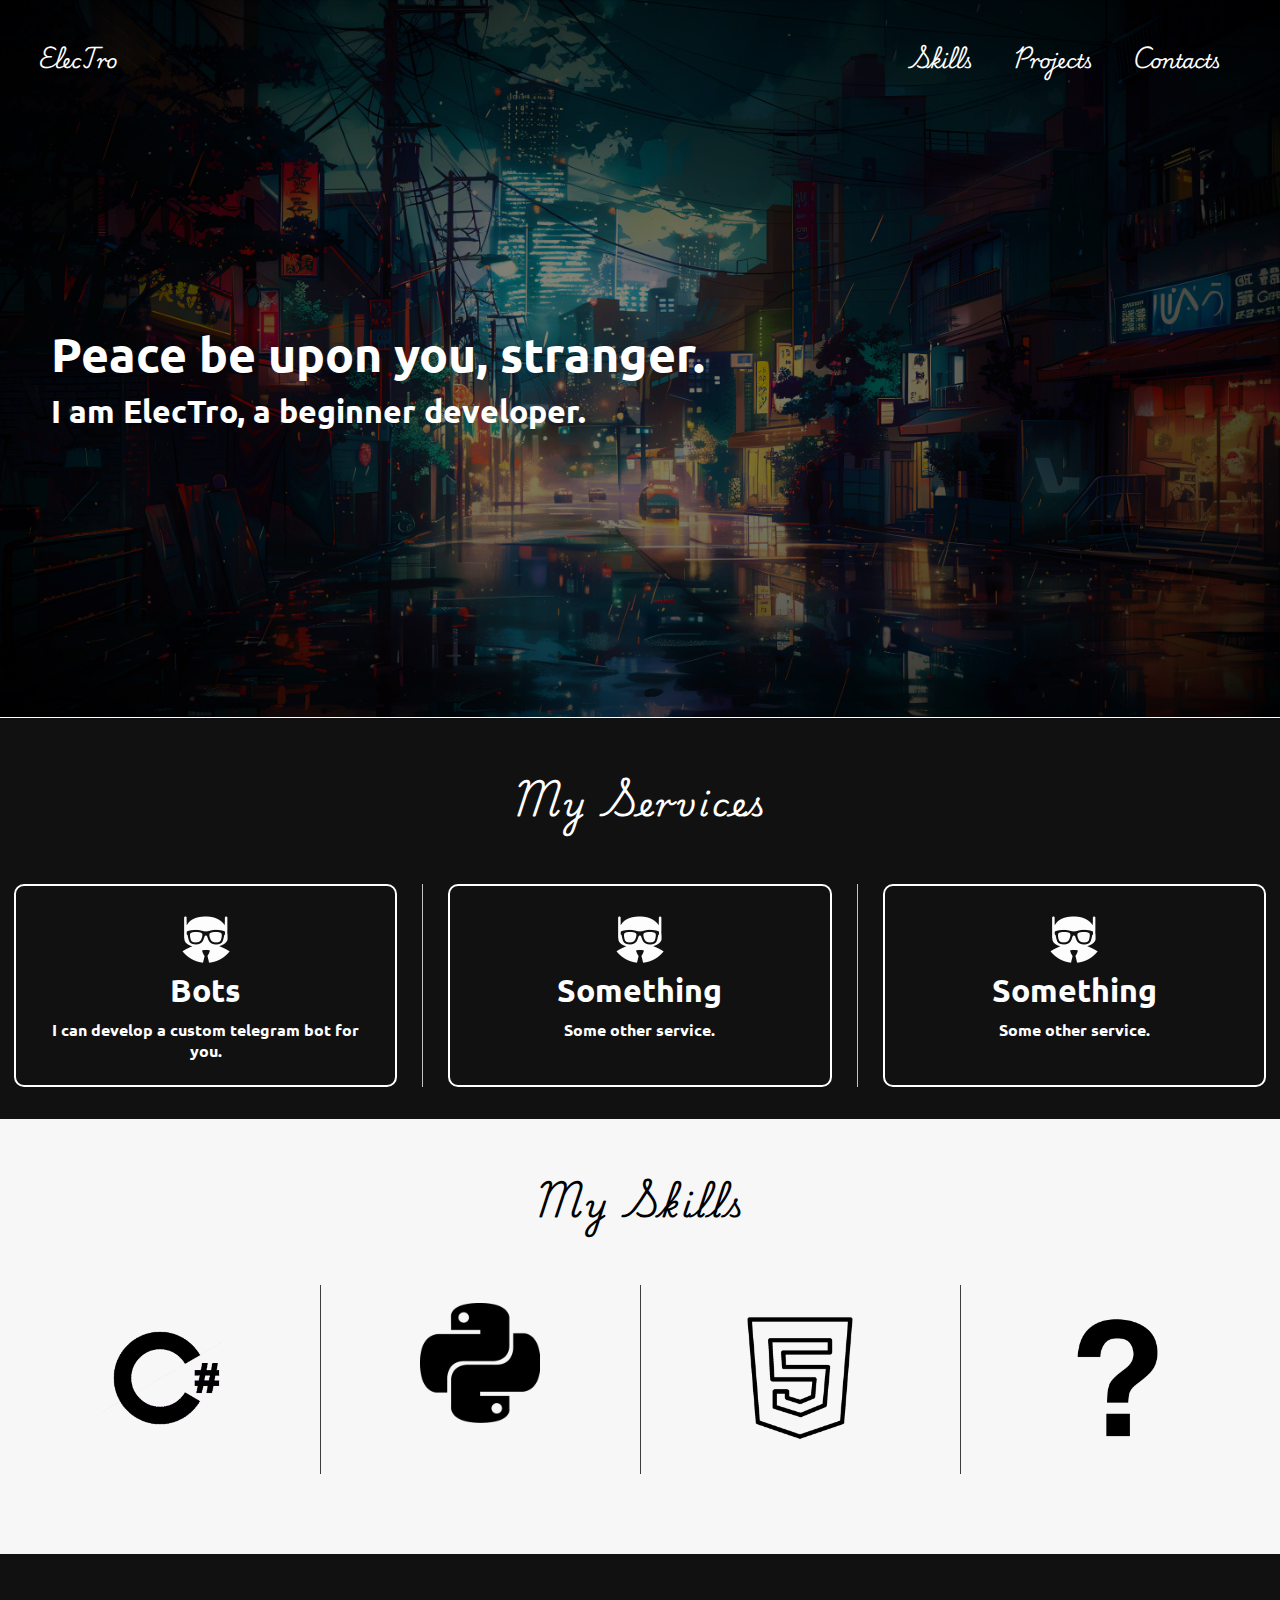
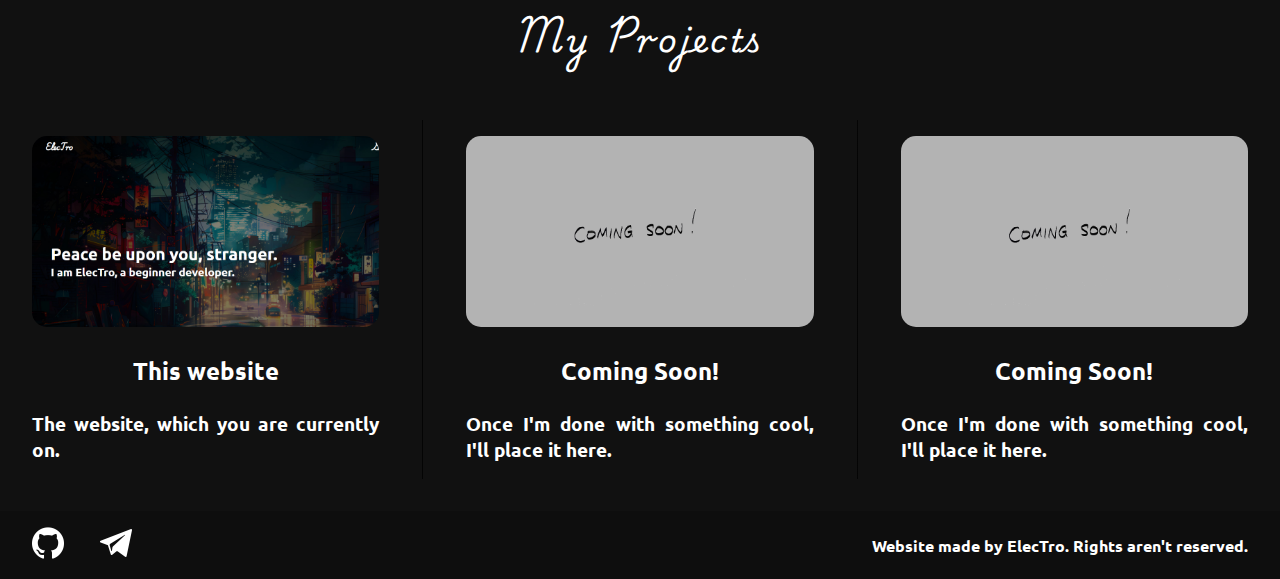
<file: index.html>
<!DOCTYPE html>
<html lang="en">

<head>
    <meta charset="UTF-8">
    <meta name="viewport" content="width=device-width, initial-scale=1.0">
    <title>Welcome!</title>

    <link rel="stylesheet" href="source/styles/main.css">
    <link rel="preconnect" href="https://fonts.googleapis.com">
    <link rel="preconnect" href="https://fonts.gstatic.com" crossorigin>
    <link
        href="https://fonts.googleapis.com/css2?family=Oswald:wght@200..700&family=Ubuntu:ital,wght@0,300;0,400;0,500;0,700;1,300;1,400;1,500;1,700&display=swap"
        rel="stylesheet">
    <link
        href="https://fonts.googleapis.com/css2?family=Playwrite+CU:wght@100..400&display=swap"
        rel="stylesheet">
</head>

<body>
    <header>
        <div class="holder">
            <div class="img-container">
                <img src="source/images/backgrounds/bg-effected.jpg" alt="">
            </div>

            <div class="navbar">
                <p>ElecTro</p>
                <div class="drop">
                    <div class="navbar-items">
                        <a href="#skills">Skills</a>
                        <a href="#projects">Projects</a>
                        <a href="#contacts">Contacts</a>
                    </div>
                </div>

            </div>

            <div class="welcome-text">
                <h4>Peace be upon you, stranger.</h4>
                <p>I am ElecTro, a beginner developer.</p>
            </div>
        </div>
    </header>

    <section>
        <div class="services">
            <div class="header">
                <h4>My Services</h4>
            </div>

            <div class="holder">
                <div class="card">
                    <img src="source/images/icons/botLogo.png" alt="">
                    <h4>Bots</h4>
                    <p>I can develop a custom telegram bot for you.</p>
                </div>

                <div class="line-vertical"></div>

                <div class="card">
                    <img src="source/images/icons/botLogo.png" alt="">
                    <h4>Something</h4>
                    <p>Some other service.</p>
                </div>

                <div class="line-vertical"></div>

                <div class="card">
                    <img src="source/images/icons/botLogo.png" alt="">
                    <h4>Something</h4>
                    <p>Some other service.</p>
                </div>
            </div>
        </div>

        <div class="skills" id="skills">
            <div class="header">
                <h4>My Skills</h4>
            </div>

            <div class="holder">
                <div class="card">
                    <img src="source/images/icons/csharpwithoutbackdark.png" alt="">    
                </div>
                <div class="line-vertical"></div>
                <div class="card">
                    <img src="source/images/icons/pythonLogoDark.png" alt="" style="max-width: 120px;">
                </div>
                <div class="line-vertical"></div>
                <div class="card">
                    <img src="source/images/icons/html5logodark.png" alt="">
                </div>
                <div class="line-vertical"></div>
                <div class="card">
                    <img src="source/images/icons/questionmarklogodark.png" alt="">
                </div>
            </div>
        </div>

        <div class="projects" id="projects">
            <div class="header">
                <h4>My Projects</h4>
            </div>

            <div class="holder">
                <!-- Website -->
                <a href="https://github.com/E1ecTro5/e1ectro5.github.io" target="_blank">
                    <div class="card">
                        <img src="source/images/backgrounds/thiswebsite.png" alt="">
                        <h4>This website</h4>
                        <p>The website, which you are currently on.</p>
                    </div>
                </a>

                <div class="line-vertical"></div>

                <!-- other projd -->
                <a href="#" target="_blank">
                    <div class="card">
                        <img src="source/images/backgrounds/project_comingsoon.png" alt="">
                        <h4>Coming Soon!</h4>
                        <p>Once I'm done with something cool, I'll place it here.</p>
                    </div>
                </a>

                <div class="line-vertical"></div>
                
                <!-- other proj -->
                <a href="#" target="_blank">
                    <div class="card">
                        <img src="source/images/backgrounds/project_comingsoon.png" alt="">
                        <h4>Coming Soon!</h4>
                        <p>Once I'm done with something cool, I'll place it here.</p>
                    </div>
                </a>
            </div>
        </div>
    </section>

    <footer id="contacts">
        <div class="holder">
            <div class="contacts">
                <!-- Github -->
                <a href="https://github.com/E1ecTro5" target="_blank">
                    <img src="source/images/icons/githubLogo.png" alt="">
                </a>
                <!-- Telegram -->
                <a href="https://t.me/e1ectro5" target="_blank">
                    <img src="source/images/icons/telegramLogo.png" alt="">
                </a>
            </div>
            <div class="rights">
                <p>Website made by ElecTro. Rights aren't reserved.</p>
            </div>
        </div>
    </footer>
</body>

</html>
</file>
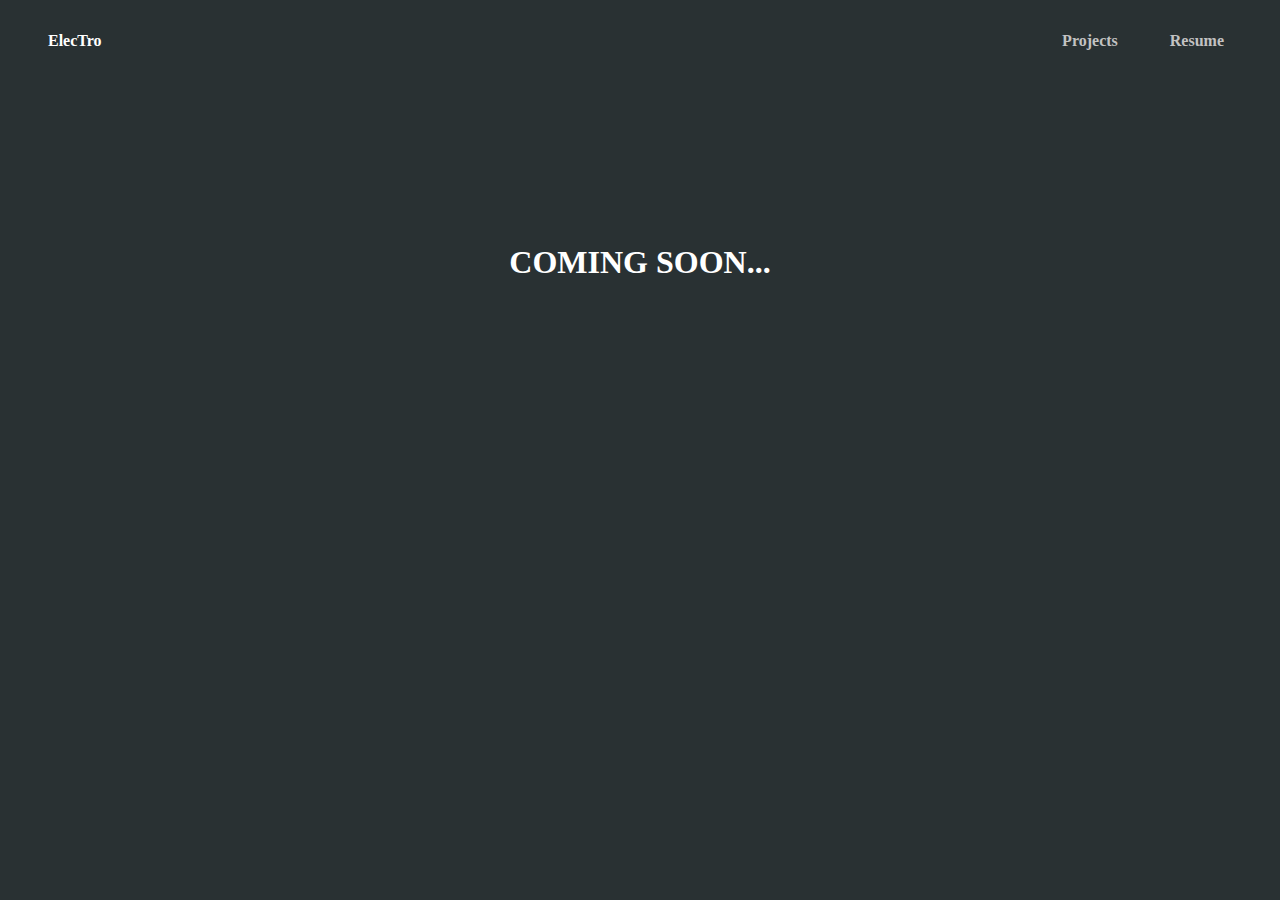
<file: projects.html>
<!DOCTYPE html>
<html lang="en">
<head>
    <meta charset="UTF-8">
    <meta name="viewport" content="width=device-width, initial-scale=1.0">
    <title>Come here later...</title>
    <link rel="stylesheet" href="source/styles/projects.css">
    <link rel="stylesheet" href="source/styles/common.css">
</head>
<body>
    <div class="page">
        <div class="navbar">
            <a href="#" class="username">ElecTro</a>
            <ul>
                <li><a href="projects.html">Projects</a></li>
                <li><a href="#">Resume</a></li>
            </ul>
        </div>

        <div class="text">COMING SOON...</div>
    </div>
</body>
</html>
</file>
<file: source/styles/main.css>
* {
    margin: 0;
    padding: 0;
    font-family: Ubuntu;
    font-weight: bold;

    color: white;
}

::-webkit-scrollbar {
    width: 0.5em;
    background-color: #1f1f1f;
}

::-webkit-scrollbar-thumb {
    background: #888;
}

/* Header-welcome section */

header>.holder {
    display: block; 
    position: relative;
    width: 100%;
    height: 100%;
    overflow: hidden;
}

.img-container {
    display: block; 
    position: relative;
    width: 100%;
    overflow: hidden;
}

.img-container>img {
    width: 100%;
    height: 100%;
    margin-bottom: -0.2em;
}

.navbar {
    display: flex;
    position: absolute;
    top: 0;
    left: 0;

    width: 100%;
    justify-content: space-between;

    font-size: 1.2em;
}

.navbar>p {
    padding: 2em;
    font-family: Playwrite CU;
}

.navbar-items {
    display: flex;

    padding: 2em;
}

.navbar-items>a {
    text-decoration: none;
    padding-inline: 1em;
    font-family: Playwrite CU;
}

.welcome-text {
    display: flex;
    flex-direction: column;
    position: absolute;
    top: 45%;
    left: 4%;
}

.welcome-text>h4 {
    font-size: 3em;
}

.welcome-text>p {
    font-size: 2em;
    margin-top: 0.2em;
}

/* Services section */

.services {
    padding-bottom: 2em;
    background-color: #111111;
}

.services>.holder {
    display: grid;
    grid-template-columns: 4fr 1fr 4fr 1fr 4fr;
    justify-items: center;
    margin-inline: 2em;
}

.services>.holder>.card {
    padding: 1em;

    border-radius: 10px;
    border-width: 2px;
    border-color: white;
    border-style: solid;

    width: 100%;

    text-align: center;
}

.services>.holder>.card>img {
    max-width: 64px;
}

.services>.holder>.card>h4 {
    font-size: 2em;
}

.services>.holder>.card>p {
    margin: 0.5em;

    text-align: center;
}

/* Skills section */

.skills {
    padding-bottom: 5em;
    background-color: #f7f7f7;
}

.skills>.header>h4 {
    color: black;
}

.skills>.holder {
    display: grid;
    grid-template-columns: 4fr 1fr 4fr 1fr 4fr 1fr 4fr;
    justify-items: center;
    margin-inline: 2em;
}

.skills>.holder>.card {
    text-align: center;
    padding: 0.1em;
}

.skills>.holder>.line-vertical {
    background-image: linear-gradient(to right, rgba(0, 0, 0, 0), rgba(0, 0, 0, 0.75), rgba(0, 0, 0, 0));
}

.skills>.holder>.card>h4 {
    margin-block: 0.2em;
    font-size: 3em;
}

.skills>.holder>.card>img {
    max-width: 150px;
    margin-block: 1em;
}

.skills>.holder>.card>ul {
    text-align: start;
}

.skills>.holder>.card>ul>li {
    margin-block: 0.2em;
    
    color: black;
}

/* Projects section */

.projects {
    padding-bottom: 2em;
    background-color: #111111;
}

.projects>.holder {
    display: grid;
    grid-template-columns: 4fr 1fr 4fr 1fr 4fr;
    justify-items: center;
    margin-inline: 2em;
}

.projects>.holder>.line-vertical {
    background-image: linear-gradient(to right, rgba(0, 0, 0, 0), rgba(0, 0, 0, 0.75), rgba(0, 0, 0, 0));
}

.projects>.holder>a {
    text-decoration: none;
}

.projects>.holder>a>.card {
    padding-block: 1em;
}

.projects>.holder>a>.card>img {
    width: 100%;
    border-radius: 15px;
}

.projects>.holder>a>.card>h4 {
    font-size: 1.5em;
    text-align: center;
    margin-block: 1em;
}

.projects>.holder>a>.card>p {
    font-size: 1.2em;
    text-align: justify;
}

/* Multi-usable classes */

.header {
    display: block;
    text-align: center;
    padding: 3em;
}

.header>h4 {
    font-family: Playwrite CU;
    font-size: 2em;
    letter-spacing: 3px;
}

.line-vertical {
    border: 0;
    width: 1px;
    background-image: linear-gradient(to right, rgba(255, 255, 255, 0), rgba(255, 255, 255, 0.75), rgba(255, 255, 255, 0));
}

/* Footer, contacts section */

footer>.holder {
    display: flex;
    background-color: #0e0e0e;

    padding: 1em;
    
    justify-content: space-between;
    align-items: center;
}

.contacts>a {
    margin-inline: 1em;
    text-decoration: none;
}

.contacts>a>img {
    max-width: 32px;
}

.rights {
    margin-inline: 1em;
}

/* Mobile optimization */

@media (max-width: 1200px) {
    .img-container>img {
        width: 1200px;
    }
}

@media (max-width: 1000px) {
    .skills>.holder {
        display: grid;
        grid-template-rows: 4fr 4fr 4fr;
        grid-template-columns: 1fr;
        justify-items: center;
        margin-inline: 2em;
    }

    .line-vertical {
        display: none;
    }

    .projects>.holder {
        display: grid;
        grid-template-rows: 4fr 4fr 4fr;
        grid-template-columns: 1fr;
        justify-items: center;
        margin-inline: 2em;
    }
}

@media (max-width: 700px) {
    /* Тут была идея сделать выпадающий список,
    но его потом по-дргуому реализую */
    .navbar-items {
        display: none;
    }

    .welcome-text {
        text-align: center;
    }

    .welcome-text>h4 {
        font-size: 2.5em;
    }

    .welcome-text>p {
        margin-top: 0.5em;
        font-size: 1.5em;
    }

    footer>.holder {
        display: grid;
        grid-template-columns: 1fr;
        grid-template-rows: 1fr 1fr;

        row-gap: 0.5em;

        text-align: center;
    }
}
</file>
<file: source/styles/projects.css>
.text {
    text-align: center;
    font-size: 2em;
}
</file>
<file: source/styles/common.css>
* {
    margin: 0;
    padding: 0;

    color: white;

    font-family: "Cascadia Code";
    font-weight: 700;
}

.page {
    height: 100%;
    min-height: 100vh;
    background-color: #293133;
}

/* I guess you could just add username inside the ul and then make it special, i.e. add a class to that */
/* Fix this in future pls */

.navbar {
    display: flex;
    padding: 2em;

    justify-content: space-between;

    height: 20vh;
}

.navbar ul a {
    text-decoration: none;
    color: #c2c2c2;
    position: relative;
    display: inline-block;
}

.navbar ul a:hover {
    color: white;
    transition: all 0.6s;

    animation: glow 2s ease-in-out infinite alternate;
}

.username {
    display: inline-block;
    height: fit-content;
    text-decoration: none;
}

.username:hover {
    background: linear-gradient(
        to right,
        #fff 20%,
        #1164B4 30%,
        #002F55 50%,
        #0047AB 70%,
        #fff 90%
    );
    -webkit-background-clip: text;
    background-clip: text;
    -webkit-text-fill-color: transparent;
    background-size: 500% auto;
    animation: usernameAnim 3s ease-in-out infinite alternate;
}

.navbar > a {
    padding-left: 1em;
}

.navbar > ul > li {
    display: inline;
    padding-inline: 1.5em;
}
</file>
